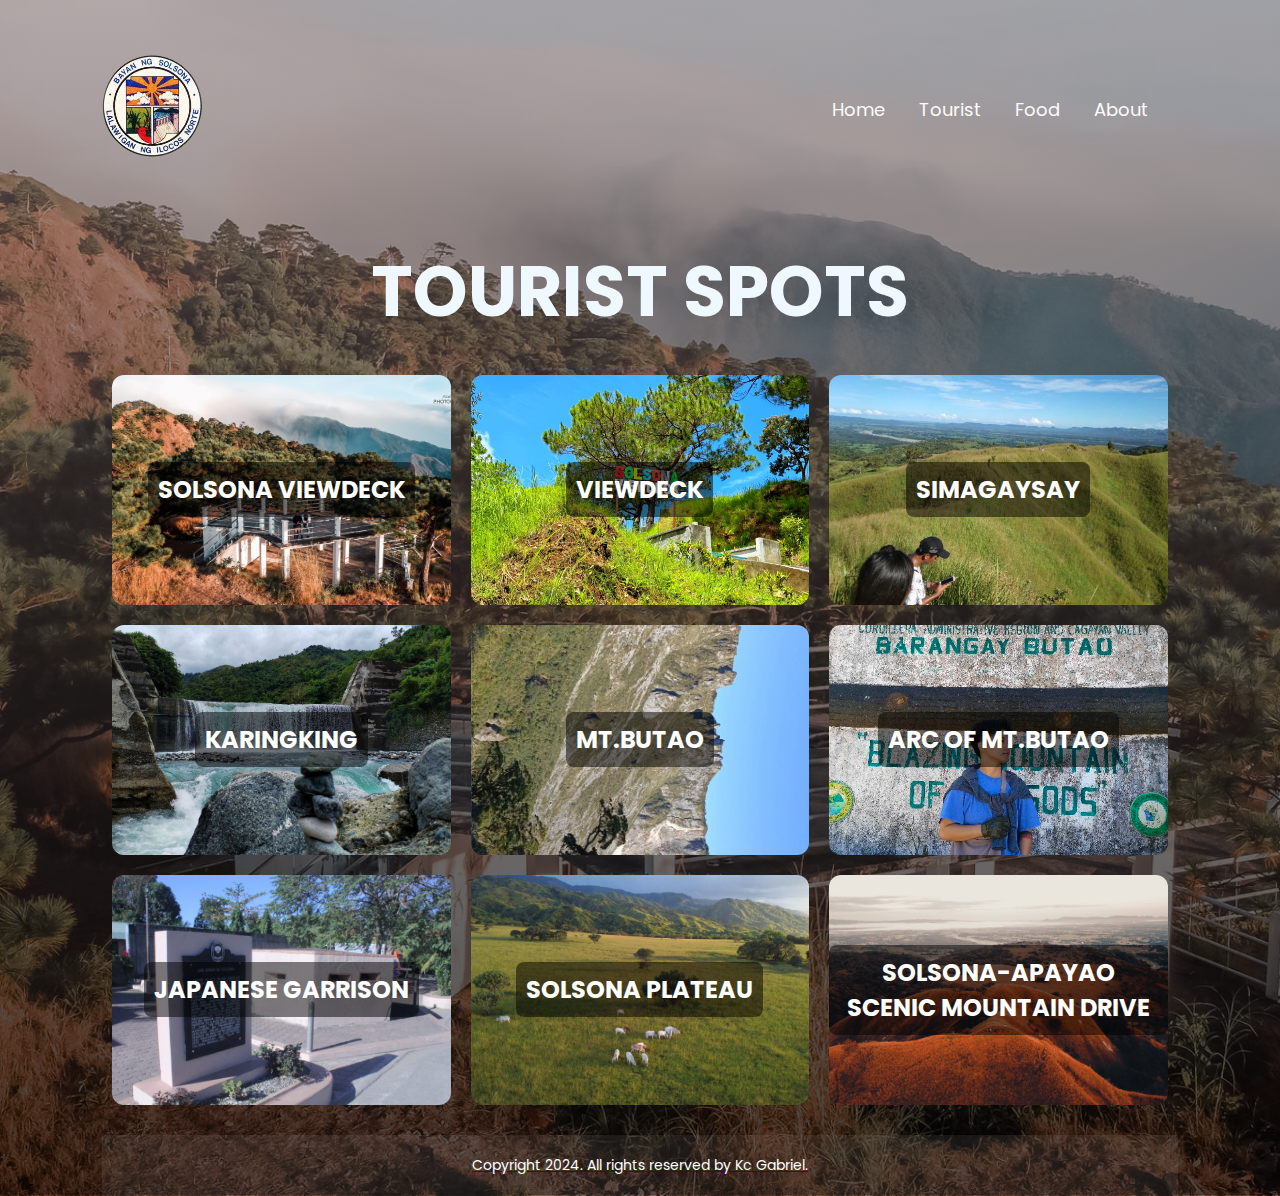
<file: tourist.html>
<!DOCTYPE html>
<html lang="en">
<head>
    <meta charset="UTF-8">
    <meta name="viewport" content="width=device-width, initial-scale=1.0">
    <title>Tourist</title>
    <link rel="stylesheet" href="tourist.css">
</head>
<body>
    <div class="container">
        <div class="nav">
            <a href="https://www.google.com/maps/place/Solsona,+Ilocos+Norte/@18.1217724,120.759227,12z/data=!4m6!3m5!1s0x338ed9ae66958315:0xd7015c49e4e21ad4!8m2!3d18.102185!4d120.7809676!16zL20vMDZqd25q?entry=ttu&g_ep=EgoyMDI0MTExOS4yIKXMDSoASAFQAw%3D%3D">
                <img src="Home/Logo.png" class="logo">
            </a>
            <nav>
                <ul id="menulist">
                    <li><a href="index.html">Home</a></li>
                    <li><a href="tourist.html">Tourist</a></li>
                    <li><a href="food.html">Food</a></li>
                    <li><a href="about.html">About</a></li>
                </ul>
            </nav>
        </div>
        <div class="row">
            <h1 class="title">TOURIST SPOTS</h1>
            <div class="card card1"><a href="https://www.google.com/maps/place/Ilocos+Norte+View+Deck/@18.0944844,120.8709867,15z/data=!4m6!3m5!1s0x338ed8ed3d4f2e91:0x4823c1ec29b02b4a!8m2!3d18.0944844!4d120.8709867!16s%2Fg%2F11fy4d_by1?entry=ttu&g_ep=EgoyMDI0MTExOS4yIKXMDSoASAFQAw%3D%3D"><h1>SOLSONA VIEWDECK</h1></a>
            </div>
            <div class="card card2"><a href="https://www.google.com/maps/place/Ilocos+Norte+View+Deck/@18.0944844,120.8709867,15z/data=!4m6!3m5!1s0x338ed8ed3d4f2e91:0x4823c1ec29b02b4a!8m2!3d18.0944844!4d120.8709867!16s%2Fg%2F11fy4d_by1?entry=ttu&g_ep=EgoyMDI0MTExOS4yIKXMDSoASAFQAw%3D%3D"><h1>VIEWDECK</h1></a>
            </div>
            <div class="card card3"><a href="https://solsona.gov.ph/historical-spots/"><h1>SIMAGAYSAY</h1></a>
            </div>
            <div class="card card4"><a href="https://solsona.gov.ph/historical-spots/"><h1>KARINGKING</h1></a>
            </div>
            <div class="card card5"><a href="https://solsona.gov.ph/historical-spots/"><h1>MT.BUTAO</h1></div>
            <div class="card card6"><a href="https://solsona.gov.ph/historical-spots/"><h1>ARC OF MT.BUTAO</h1></div>
            <div class="card card7"><a href="https://solsona.gov.ph/historical-spots/"><h1>JAPANESE GARRISON</h1></div>
            <div class="card card8"><a href="https://solsona.gov.ph/historical-spots/"><h1>SOLSONA PLATEAU</h1></div>
            <div class="card card9"><a href="https://solsona.gov.ph/historical-spots/"><h1>SOLSONA-APAYAO SCENIC MOUNTAIN DRIVE</h1></div>
        </div>

        <footer>
            <p>Copyright 2024. All rights reserved by Kc Gabriel.</p>
        </footer>
        
    </div>
</body>
</html>
</file>
<file: tourist.css>
@import url('https://fonts.googleapis.com/css2?family=Poor+Story&family=Poppins:ital,wght@0,100;0,200;0,300;0,400;0,500;0,600;0,700;0,800;0,900&display=swap');

* {
    margin: 0;
    padding: 0;
    box-sizing: border-box;
    font-family: "Poppins", sans-serif;
}

.container {
    width: 100%;
    min-height: 100vh;
    padding-left: 8%;
    padding-right: 8%;
    background-image: linear-gradient(rgba(120, 101, 101, 0.548), rgba(0, 0, 0, 0.7)), url(Tourist/1.jpg);
    background-position: center;
    background-size: cover;
    overflow: hidden;
}

.logo {
    width: 100px;
    cursor: pointer;
    margin: 25px 0;
}

.nav {
    width: 100%;
    display: flex;
    align-items: center;
    padding-top: 30px;
}

nav {
    flex: 1;
    text-align: right;
}

nav ul li {
    list-style: none;
    display: inline-block;
    margin-right: 30px;
}

nav ul li a {
    text-decoration: none;
    color: #fffbfb;
    font-size: 18px;
}

nav ul li a:hover {
    color: rgba(178, 56, 56, 0.676);
}

.row {
    display: flex;
    flex-wrap: wrap; 
    justify-content: center; 
    margin-top: 50px; 
}

.title {
    font-size: 70px;
    margin-bottom: 20px;
    text-align: center; 
    width: 100%; 
    color: aliceblue;
}

footer {
    text-align: center; 
    padding: 20px;
    background-color: #f1f1f114;
    position: relative; 
    bottom: 0; 
    width: 100%; 
    margin-top: 20px; 
}

footer p {
    margin: 0;
    font-size: 14px; 
    color: #fff;
}

.card {
    width: calc(33.33% - 20px); 
    height: 230px;
    border-radius: 12px;
    cursor: pointer;
    background-position: center;
    background-size: cover;
    transition: 0.5s;
    margin: 10px; 
    display: flex; 
    justify-content: center; 
    align-items: center; 
    text-align: center; 
}

.card a{
    text-decoration: none;
    color: black;
}

.card h1 {
    margin: 0; 
    font-size: 24px;
    background-color: rgba(0, 0, 0, 0.5); 
    padding: 10px; 
    border-radius: 8px;
    text-decoration: none;
    color: white; 
    list-style: none;
} 


.card1 { background-image: url(Tourist/1.jpg); }
.card2 { background-image: url(Tourist/2.jpg); }
.card3 { background-image: url(Tourist/3.jpg); }
.card4 { background-image: url(Tourist/4.jpg); }
.card5 { background-image: url(Tourist/5.JPEG); }
.card6 { background-image: url(Tourist/6.JPEG); }
.card7 { background-image: url(Tourist/11.jpg); }
.card8 { background-image: url(Tourist/8.jpg); }
.card9 { background-image: url(Tourist/kNSJ.jpg); }

.card:hover {
    transform: translateY(-10px);
}
</file>
